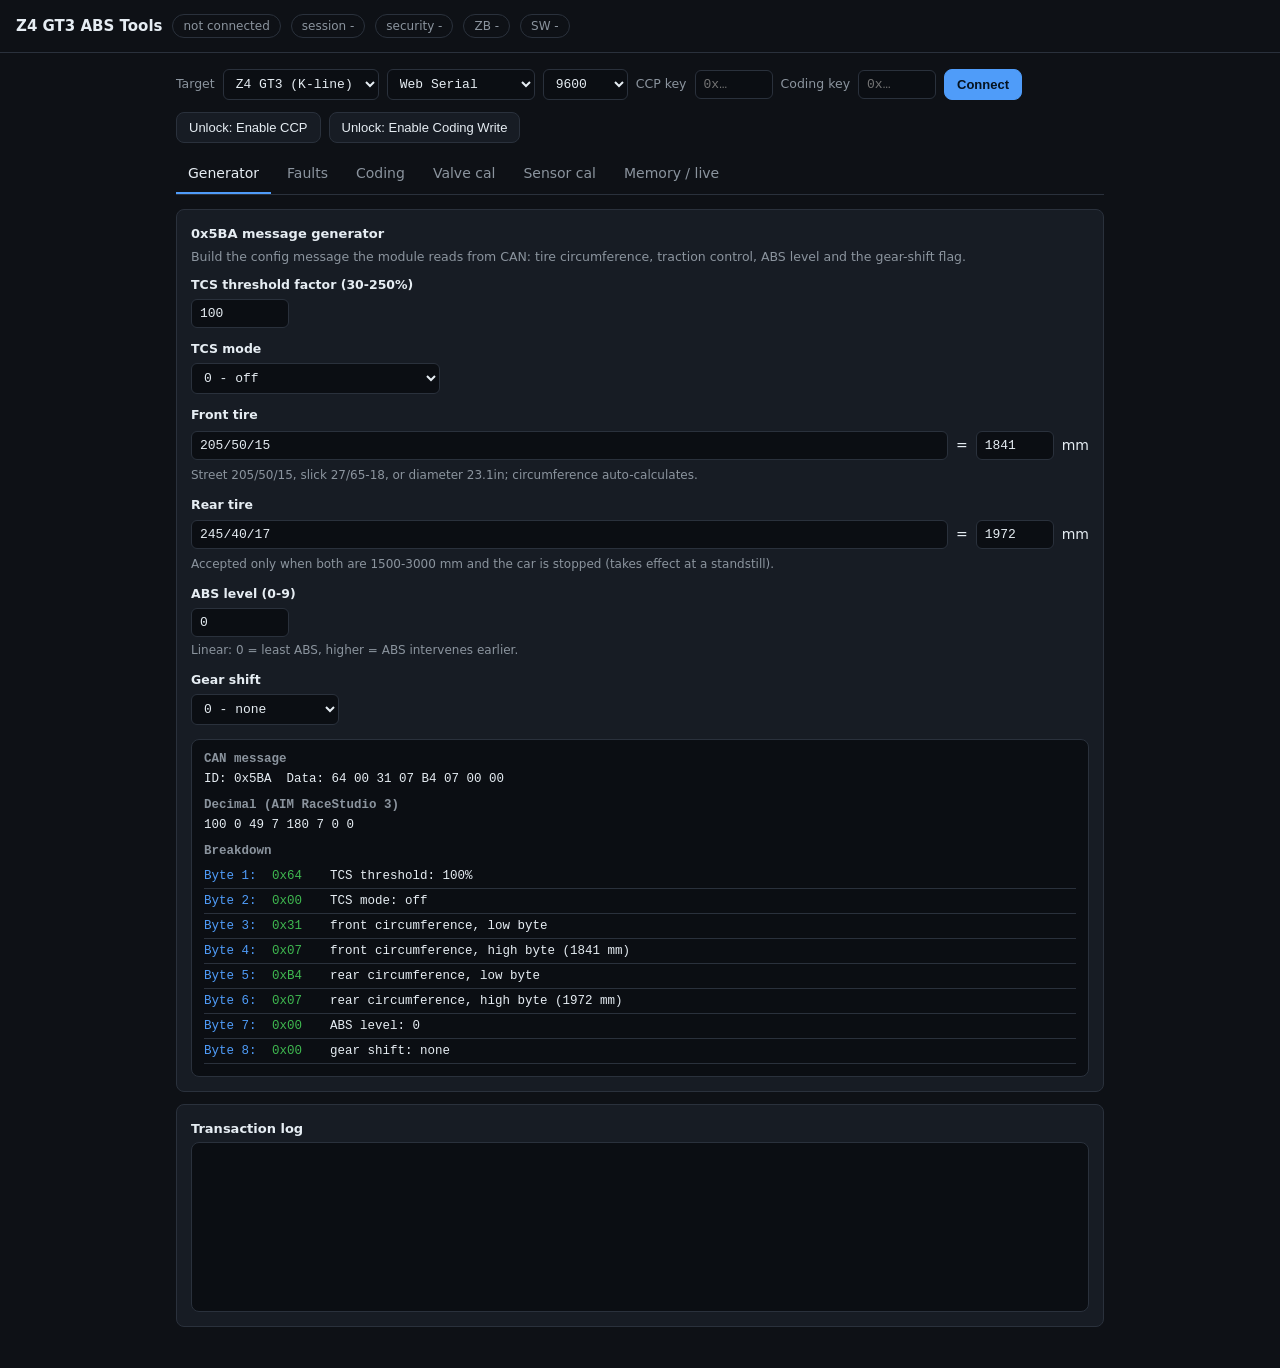
<file: index.html>
<!doctype html>
<html lang="en">
<head>
<meta charset="utf-8">
<meta name="viewport" content="width=device-width, initial-scale=1">
<title>Z4 GT3 ABS Tools</title>
<link rel="stylesheet" href="assets/style.css">
</head>
<body>
<header>
  <h1>Z4 GT3 ABS Tools</h1>
  <span id="conn" class="pill">not connected</span>
  <span id="sess" class="pill">session -</span>
  <span id="sec" class="pill">security -</span>
  <span id="zb" class="pill" title="BMW part number ($1A 80)">ZB -</span>
  <span id="swid" class="pill" title="software identification ($1A 94)">SW -</span>
</header>
<main>
  <div class="bar">
    <label>Target</label>
    <select id="target"><option value="z4">Z4 GT3 (K-line)</option><option value="m3">M3 (CAN)</option></select>
    <select id="mode"><option value="serial">Web Serial</option><option value="pcan" disabled>PCAN-USB (CAN)</option><option value="mock">Mock</option></select>
    <select id="baud"><option>9600</option><option>10400</option><option>115200</option></select>
    <label>CCP key</label><input id="kccp" placeholder="0x…" title="level 0x7E key (CCP unlock) for your unit; auto-filled from $1A 94" style="width:6em">
    <label>Coding key</label><input id="kcoding" placeholder="0x…" title="level 0x7F key (coding-write unlock) for your unit; auto-filled from $1A 94" style="width:6em">
    <span class="m3only" style="display:none"><label>L5 key</label><input id="l5key" placeholder="M3 32 hex" title="M3 level-5 key (16 bytes); not stored in the repo" style="width:9em"></span>
    <span class="m3only" style="display:none"><label>UID</label><input id="uid" value="273c" title="level-5 user id (ASCII, or 0x-prefixed hex)" style="width:3.5em"></span>
    <span class="m3only" style="display:none"><label>W564</label><input id="w564" placeholder="auto" title="level-5 W564 (4 bytes hex); blank reads it from $1A 89" style="width:4.5em"></span>
    <button class="primary" onclick="connect()">Connect</button>
  </div>
  <div class="bar">
    <button onclick="enableCcp()" title="10 87, then $27 FB/FC with the CCP key (0x7E), then 31 31 01">Unlock: Enable CCP</button>
    <button onclick="enableCodingWrite()" title="10 87, then $27 FD/FE with the coding key (0x7F)">Unlock: Enable Coding Write</button>
  </div>
  <div id="unsupported"></div>

  <div class="tabs">
    <div class="tab active" data-t="generator">Generator</div>
    <div class="tab" data-t="faults">Faults</div>
    <div class="tab" data-t="coding">Coding</div>
    <div class="tab" data-t="valve">Valve cal</div>
    <div class="tab" data-t="sensor">Sensor cal</div>
    <div class="tab" data-t="mem">Memory / live</div>
  </div>

  <section id="generator" class="active">
    <div class="card">
      <h2>0x5BA message generator</h2>
      <p>Build the config message the module reads from CAN: tire circumference, traction control, ABS level and the gear-shift flag.</p>
      <div class="field">
        <label for="tcs_threshold">TCS threshold factor (30-250%)</label>
        <input type="number" id="tcs_threshold" min="30" max="250" value="100" oninput="generateMessage()">
      </div>
      <div class="field">
        <label for="tcs_modus">TCS mode</label>
        <select id="tcs_modus" onchange="generateMessage()">
          <option value="0">0 - off</option>
          <option value="1">1 - on, high base threshold</option>
          <option value="2">2 - on, low base threshold</option>
        </select>
      </div>
      <div class="field">
        <label>Front tire</label>
        <div class="row">
          <input type="text" id="tire_front" value="205/50/15" oninput="updateCircumference('front')" style="flex:1">
          <span>=</span>
          <input type="number" id="circ_front" placeholder="mm" readonly style="width:6em"><span>mm</span>
        </div>
        <div class="hint">Street 205/50/15, slick 27/65-18, or diameter 23.1in; circumference auto-calculates.</div>
      </div>
      <div class="field">
        <label>Rear tire</label>
        <div class="row">
          <input type="text" id="tire_rear" value="245/40/17" oninput="updateCircumference('rear')" style="flex:1">
          <span>=</span>
          <input type="number" id="circ_rear" placeholder="mm" readonly style="width:6em"><span>mm</span>
        </div>
        <div class="hint">Accepted only when both are 1500-3000 mm and the car is stopped (takes effect at a standstill).</div>
      </div>
      <div class="field">
        <label for="abs_mode">ABS level (0-9)</label>
        <input type="number" id="abs_mode" min="0" max="9" value="0" oninput="generateMessage()">
        <div class="hint">Linear: 0 = least ABS, higher = ABS intervenes earlier.</div>
      </div>
      <div class="field">
        <label for="gear_shift">Gear shift</label>
        <select id="gear_shift" onchange="generateMessage()">
          <option value="0">0 - none</option>
          <option value="1">1 - up shift</option>
          <option value="2">2 - down shift</option>
        </select>
      </div>
      <div class="output" id="output"><div class="mut">Enter valid tire sizes to generate the message</div></div>
    </div>
  </section>

  <section id="faults"><div class="card">
    <h2>Identification ($1A)</h2>
    <p>0x94 is a fixed software-identification string; 0x80 holds the BMW part number (ZB, packed BCD); 0x8F / 0x90 / 0x99 are the other EEPROM ident records. ZB and software ID are read on connect.</p>
    <div class="row"><button onclick="readIdent(0x94)">Software ID (1A 94)</button>
      <button onclick="readIdent(0x80)">0x80</button><button onclick="readIdent(0x8F)">0x8F</button>
      <button onclick="readIdent(0x90)">0x90</button><button onclick="readIdent(0x99)">0x99</button></div>
    <div id="ident-out"></div></div>
  <div class="card">
    <h2>Fault memory ($18 / $14)</h2>
    <p>Reads DTCs by status and decodes each to its internal fault code(s), what they mean, and whether the fault switches ABS off and lights the ABS warning lamp (pin 44). Faults that only disable brake TCS / ASR or mark the yaw/steering sensors untrusted do not light the ABS lamp.</p>
    <div class="row"><button onclick="readDtcs()">Read faults</button>
      <button class="danger" onclick="clearDtcs()">Clear faults</button></div>
    <div id="dtcs"></div></div></section>

  <section id="coding"><div class="card">
    <h2>Vehicle coding ($23 / $3D)</h2>
    <p>EEPROM 0x0FA–0x0FC. The adjustment session and the 0x7F unlock are done for you (coding key field); effective next power-on.</p>
    <div class="row"><button onclick="readCoding()">Read coding</button></div>
    <div id="coding-out"></div>
    <div class="row"><label>row</label><input id="row" value="0" style="width:4em">
      <label>field1</label><input id="field1" value="0" style="width:4em">
      <button class="danger" onclick="writeCoding()">Write coding</button></div>
    <div class="note">Checksum = (row XOR field1) + 1, computed for you.</div></div></section>

  <section id="valve"><div class="card">
    <h2>Valve calibration ($31 0x28/0x29, $33)</h2>
    <p class="warn">Actuates the valves and pump. Bench only.</p>
    <div class="row"><button onclick="routine(0x28,'inlet learn')">Inlet-valve learn (0x28)</button>
      <button onclick="routine(0x29,'USV learn')">USV learn (0x29)</button>
      <button onclick="rstatus(0x28)">Inlet status</button><button onclick="rstatus(0x29)">USV status</button></div>
    <div id="valve-out"></div></div></section>

  <section id="sensor"><div class="card">
    <h2>Sensor offset calibration ($31 0x20–0x24)</h2>
    <p>Stationary required (NRC 0x22 if not ready). On the Z4 GT3, steering zero (0x21) also needs the SZL and the CAN key handshake.</p>
    <div class="row"><button onclick="routine(0x20,'master press')">Master-pressure offset (0x20)</button>
      <button onclick="routine(0x21,'steering zero')">Steering zero (0x21)</button>
      <button onclick="routine(0x22,'lat accel')">Lateral-accel offset (0x22)</button>
      <button onclick="routine(0x24,'long accel')">Longitudinal-accel offset (0x24)</button></div>
    <div id="sensor-out"></div></div></section>

  <section id="mem">
    <div class="card"><h2>Live data ($21)</h2>
      <div class="row"><button onclick="live(0x02)">Conditioned sensors (0x02)</button><button onclick="live(0x05)">Switch status (0x05)</button>
        <button onclick="live(0x06)">Raw sensors (0x06)</button><button onclick="live(0x07)">Wheel speeds (0x07)</button></div>
      <div id="live-out"></div></div>
    <div class="card"><h2>Memory read ($23, type 3 = EEPROM)</h2>
      <div class="row"><label>addr</label><input id="maddr" value="0x0FA">
        <label>len</label><input id="mlen" value="3" style="width:4em">
        <label>type</label><input id="mtype" value="3" style="width:3.5em">
        <button onclick="readMem()">Read</button></div>
      <div id="mem-out"></div></div>
    <div class="card"><h2>CAN adapter test (PCAN-USB, WebUSB)</h2>
      <p>Opens a classic PEAK PCAN-USB directly from Chrome or Edge and lists the traffic on PT-CAN. Nothing is transmitted. Close PCAN-View and any Python tool using the adapter first.</p>
      <div class="row"><label>bitrate</label><select id="pcan-rate"><option value="500000">500 kbit/s</option><option value="250000">250 kbit/s</option><option value="125000">125 kbit/s</option></select>
        <label><input id="pcan-silent" type="checkbox" checked style="width:auto"> listen-only</label>
        <button id="pcan-go" onclick="pcanStart()">Open adapter</button>
        <button id="pcan-stop" onclick="pcanStop()" disabled>Close</button></div>
      <div class="note" style="color:var(--mut)">Listen-only doesn't even ACK, so if the module is the only other node on the bus it repeats its first frames and may report errors. Untick it to ACK; frames are still never sent.</div>
      <div id="pcan-out"></div></div></section>

  <div class="card"><h2>Transaction log</h2><div id="log"></div></div>
</main>

<script src="assets/kwp.js"></script>
<script src="assets/pcan_usb.js"></script>
<script src="assets/generator.js"></script>
<script src="assets/app.js"></script>
</body>
</html>
</file>
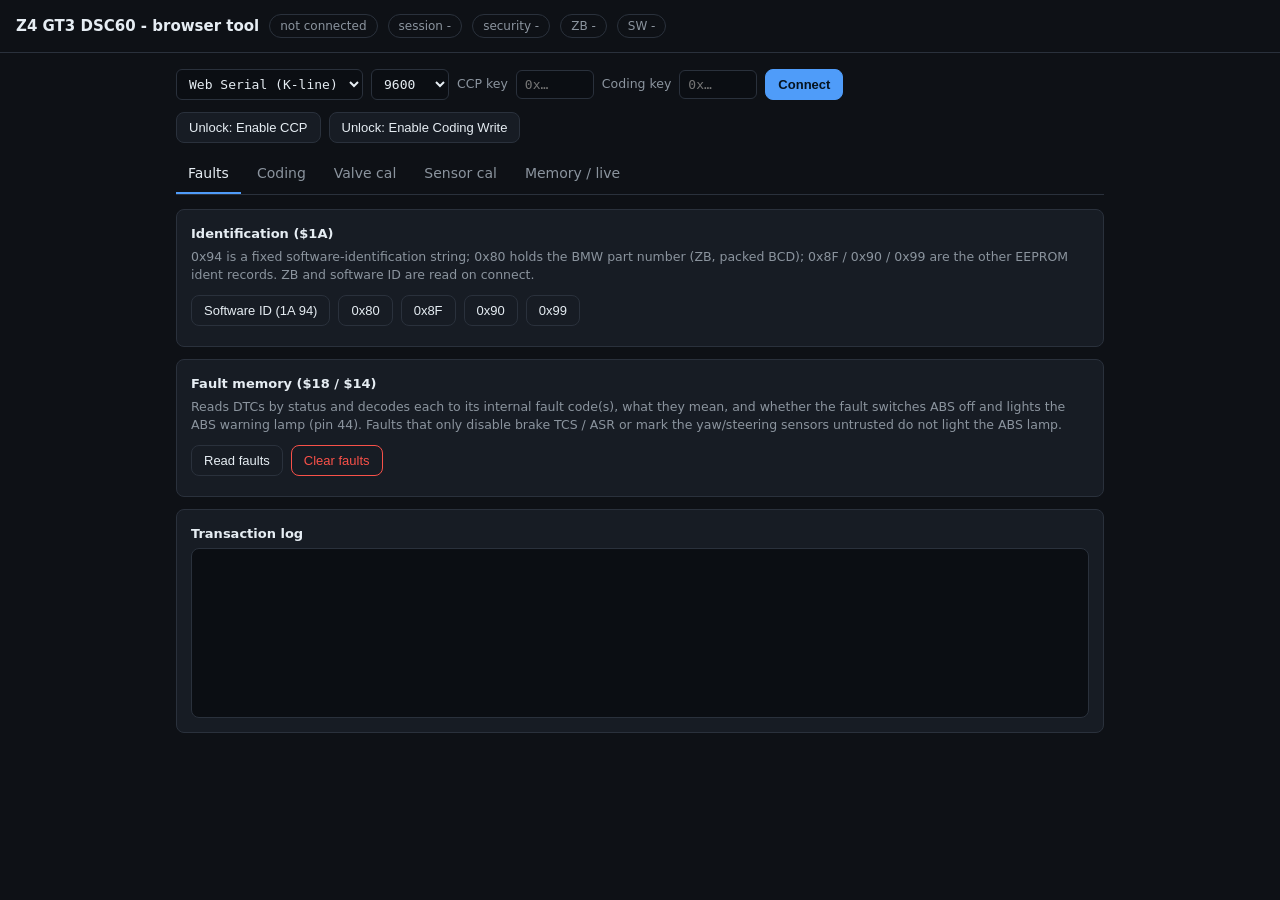
<file: service-tool/standalone.html>
<!doctype html>
<html lang="en">
<head>
<meta charset="utf-8">
<meta name="viewport" content="width=device-width, initial-scale=1">
<title>Z4 GT3 DSC tool (browser)</title>
<style>
  :root{--bg:#0e1116;--panel:#171c24;--line:#2a313c;--fg:#e6edf3;--mut:#8b949e;
        --accent:#4f9cf9;--ok:#3fb950;--warn:#d29922;--bad:#f85149;--radius:8px}
  *{box-sizing:border-box}
  body{margin:0;background:var(--bg);color:var(--fg);font:14px/1.5 ui-sans-serif,system-ui,-apple-system,Segoe UI,Roboto,sans-serif}
  header{padding:14px 16px;border-bottom:1px solid var(--line);display:flex;gap:10px;align-items:center;flex-wrap:wrap}
  h1{font-size:15px;margin:0;font-weight:650}
  .pill{font-size:12px;color:var(--mut);border:1px solid var(--line);border-radius:999px;padding:2px 10px}
  .pill.on{color:var(--ok);border-color:var(--ok)}
  main{max-width:960px;margin:0 auto;padding:16px}
  .bar{display:flex;gap:8px;flex-wrap:wrap;align-items:center;margin-bottom:12px}
  button{background:var(--panel);color:var(--fg);border:1px solid var(--line);border-radius:var(--radius);padding:7px 12px;font-size:13px;cursor:pointer}
  button:hover{border-color:var(--accent)}
  button.primary{background:var(--accent);border-color:var(--accent);color:#06131f;font-weight:600}
  button.danger{border-color:var(--bad);color:var(--bad)}
  button.danger:hover{background:var(--bad);color:#140606}
  input,select{background:#0b0e13;color:var(--fg);border:1px solid var(--line);border-radius:6px;padding:6px 8px;font:13px ui-monospace,monospace}
  input{width:7.5em}
  .tabs{display:flex;gap:4px;border-bottom:1px solid var(--line);margin-bottom:14px;flex-wrap:wrap}
  .tab{padding:8px 12px;cursor:pointer;color:var(--mut);border-bottom:2px solid transparent}
  .tab.active{color:var(--fg);border-bottom-color:var(--accent)}
  section{display:none}.section.active,section.active{display:block}
  .card{background:var(--panel);border:1px solid var(--line);border-radius:var(--radius);padding:14px;margin-bottom:12px}
  .card h2{font-size:13px;margin:0 0 4px;font-weight:600}
  .card p{margin:0 0 10px;color:var(--mut);font-size:12.5px}
  table{width:100%;border-collapse:collapse;font:12.5px ui-monospace,monospace}
  th,td{text-align:left;padding:6px 8px;border-bottom:1px solid var(--line)}
  th{color:var(--mut);font-weight:500}
  .warn{color:var(--warn)}.bad{color:var(--bad)}.ok{color:var(--ok)}
  .mut{color:var(--mut)}
  #log{background:#0b0e13;border:1px solid var(--line);border-radius:var(--radius);padding:10px;height:170px;overflow:auto;font:12px ui-monospace,monospace;white-space:pre-wrap;color:var(--mut)}
  .row{display:flex;gap:8px;align-items:center;flex-wrap:wrap;margin:6px 0}
  label{color:var(--mut);font-size:12.5px}
  .note{font-size:12px;color:var(--warn);margin-top:6px}
  #unsupported{color:var(--warn);font-size:12.5px}
</style>
</head>
<body>
<header>
  <h1>Z4 GT3 DSC60 - browser tool</h1>
  <span id="conn" class="pill">not connected</span>
  <span id="sess" class="pill">session -</span>
  <span id="sec" class="pill">security -</span>
  <span id="zb" class="pill" title="BMW part number ($1A 80)">ZB -</span>
  <span id="swid" class="pill" title="software identification ($1A 94)">SW -</span>
</header>
<main>
  <div class="bar">
    <select id="mode"><option value="serial">Web Serial (K-line)</option><option value="mock">Mock</option></select>
    <select id="baud"><option>9600</option><option>10400</option></select>
    <label>CCP key</label><input id="kccp" placeholder="0x…" title="level 0x7E key (CCP unlock) for your unit; auto-filled from $1A 94" style="width:6em">
    <label>Coding key</label><input id="kcoding" placeholder="0x…" title="level 0x7F key (coding-write unlock) for your unit; auto-filled from $1A 94" style="width:6em">
    <button class="primary" onclick="connect()">Connect</button>
  </div>
  <div class="bar">
    <button onclick="enableCcp()" title="10 87, then $27 FB/FC with the CCP key (0x7E), then 31 31 01">Unlock: Enable CCP</button>
    <button onclick="enableCodingWrite()" title="10 87, then $27 FD/FE with the coding key (0x7F)">Unlock: Enable Coding Write</button>
  </div>
  <div id="unsupported"></div>

  <div class="tabs">
    <div class="tab active" data-t="faults">Faults</div>
    <div class="tab" data-t="coding">Coding</div>
    <div class="tab" data-t="valve">Valve cal</div>
    <div class="tab" data-t="sensor">Sensor cal</div>
    <div class="tab" data-t="mem">Memory / live</div>
  </div>

  <section id="faults" class="active"><div class="card">
    <h2>Identification ($1A)</h2>
    <p>0x94 is a fixed software-identification string; 0x80 holds the BMW part number (ZB, packed BCD); 0x8F / 0x90 / 0x99 are the other EEPROM ident records. ZB and software ID are read on connect.</p>
    <div class="row"><button onclick="readIdent(0x94)">Software ID (1A 94)</button>
      <button onclick="readIdent(0x80)">0x80</button><button onclick="readIdent(0x8F)">0x8F</button>
      <button onclick="readIdent(0x90)">0x90</button><button onclick="readIdent(0x99)">0x99</button></div>
    <div id="ident-out"></div></div>
  <div class="card">
    <h2>Fault memory ($18 / $14)</h2>
    <p>Reads DTCs by status and decodes each to its internal fault code(s), what they mean, and whether the fault switches ABS off and lights the ABS warning lamp (pin 44). Faults that only disable brake TCS / ASR or mark the yaw/steering sensors untrusted do not light the ABS lamp.</p>
    <div class="row"><button onclick="readDtcs()">Read faults</button>
      <button class="danger" onclick="clearDtcs()">Clear faults</button></div>
    <div id="dtcs"></div></div></section>

  <section id="coding"><div class="card">
    <h2>Vehicle coding ($23 / $3D)</h2>
    <p>EEPROM 0x0FA–0x0FC. The adjustment session and the 0x7F unlock are done for you (coding key field); effective next power-on.</p>
    <div class="row"><button onclick="readCoding()">Read coding</button></div>
    <div id="coding-out"></div>
    <div class="row"><label>row</label><input id="row" value="0" style="width:4em">
      <label>field1</label><input id="field1" value="0" style="width:4em">
      <button class="danger" onclick="writeCoding()">Write coding</button></div>
    <div class="note">Checksum = (row XOR field1) + 1, computed for you.</div></div></section>

  <section id="valve"><div class="card">
    <h2>Valve calibration ($31 0x28/0x29, $33)</h2>
    <p class="warn">Actuates the valves and pump. Bench only.</p>
    <div class="row"><button onclick="routine(0x28,'inlet learn')">Inlet-valve learn (0x28)</button>
      <button onclick="routine(0x29,'USV learn')">USV learn (0x29)</button>
      <button onclick="rstatus(0x28)">Inlet status</button><button onclick="rstatus(0x29)">USV status</button></div>
    <div id="valve-out"></div></div></section>

  <section id="sensor"><div class="card">
    <h2>Sensor offset calibration ($31 0x20–0x24)</h2>
    <p>Stationary required (NRC 0x22 if not ready). Steering zero (0x21) also needs the SZL + CAN key handshake.</p>
    <div class="row"><button onclick="routine(0x20,'master press')">Master-pressure offset (0x20)</button>
      <button onclick="routine(0x21,'steering zero')">Steering zero (0x21)</button>
      <button onclick="routine(0x22,'lat accel')">Lateral-accel offset (0x22)</button>
      <button onclick="routine(0x24,'long accel')">Longitudinal-accel offset (0x24)</button></div>
    <div id="sensor-out"></div></div></section>

  <section id="mem">
    <div class="card"><h2>Live data ($21)</h2>
      <div class="row"><button onclick="live(0x02)">Conditioned sensors (0x02)</button><button onclick="live(0x05)">Switch status (0x05)</button>
        <button onclick="live(0x06)">Raw sensors (0x06)</button><button onclick="live(0x07)">Wheel speeds (0x07)</button></div>
      <div id="live-out"></div></div>
    <div class="card"><h2>Memory read ($23, type 3 = EEPROM)</h2>
      <div class="row"><label>addr</label><input id="maddr" value="0x0FA">
        <label>len</label><input id="mlen" value="3" style="width:4em">
        <label>type</label><input id="mtype" value="3" style="width:3.5em">
        <button onclick="readMem()">Read</button></div>
      <div id="mem-out"></div></div></section>

  <div class="card"><h2>Transaction log</h2><div id="log"></div></div>
</main>

<script>
const DTCMAP = {
  "5D8C": ["A1000"],
  "5D8E": ["A4000"],
  "5D8F": ["A8000", "F0001", "F0002", "F0004", "F0008", "F0010", "F0020", "F0040", "F0080", "F0100", "F0200", "F0400", "F0800", "F1000", "F2000"],
  "5D90": ["20001"],
  "5D91": ["20002"],
  "5D92": ["20020"],
  "5D93": ["20008"],
  "5D94": ["20010"],
  "5D95": ["20004"],
  "5D96": ["20040"],
  "5D97": ["80020", "80040", "90400", "90800", "F4000", "F8000"],
  "5D99": ["A0200", "A0400"],
  "5D9A": ["1C0001", "1C0002", "1C0004", "1C0100", "1C0200", "1C0400"],
  "5D9B": ["1C0040", "1C0800", "1C1000"],
  "5D9C": ["1C0020"],
  "5D9D": ["1C0080"],
  "5D9E": ["1C0008"],
  "5D9F": ["1C4000"],
  "5DA0": ["30001"],
  "5DA1": ["30002"],
  "5DA2": ["30020"],
  "5DA3": ["30008"],
  "5DA4": ["30010"],
  "5DA5": ["30004"],
  "5DA6": ["30040"],
  "5DAA": ["1D0001", "1D0002", "1D0004", "1D0100", "1D0200", "1D0400"],
  "5DAB": ["1D0040", "1D0800", "1D1000"],
  "5DAC": ["1D0020"],
  "5DAD": ["1D0080"],
  "5DAE": ["1D0008"],
  "5DAF": ["1D4000"],
  "5DB0": ["40001"],
  "5DB1": ["40002"],
  "5DB2": ["40020"],
  "5DB3": ["40008"],
  "5DB4": ["40010"],
  "5DB5": ["40004"],
  "5DB6": ["40040"],
  "5DBA": ["1E0001", "1E0002", "1E0004", "1E0100", "1E0200", "1E0400"],
  "5DBB": ["1E0040", "1E0800", "1E1000"],
  "5DBC": ["1E0020"],
  "5DBD": ["1E0080"],
  "5DBE": ["1E0008"],
  "5DBF": ["1E4000"],
  "5DC0": ["50001"],
  "5DC1": ["50002"],
  "5DC2": ["50020"],
  "5DC3": ["50008"],
  "5DC4": ["50010"],
  "5DC5": ["50004"],
  "5DC6": ["50040"],
  "5DCA": ["1F0001", "1F0002", "1F0004", "1F0100", "1F0200", "1F0400"],
  "5DCB": ["1F0040", "1F0800", "1F1000"],
  "5DCC": ["1F0020"],
  "5DCD": ["1F0080"],
  "5DCE": ["1F0008"],
  "5DCF": ["1F4000"],
  "5DD0": ["88000"],
  "5DD1": ["84000"],
  "5DD2": ["150004"],
  "5DD3": ["150100", "150200", "150400", "150800", "151000", "152000", "154000"],
  "5DF0": ["60100", "60200", "60400"],
  "5DF1": ["60800"],
  "5DF2": ["10002", "10004", "10008", "10010", "10020", "10100", "A0001", "A0100"],
  "5DF4": ["80001", "A0080"],
  "5DF5": ["10001", "10080", "10200", "10400", "10800", "11000", "14000", "60001", "60002", "60004", "60008", "60010", "60020", "70001", "70002", "70004", "70008", "70010", "70020", "70040", "70080", "70100", "70200", "70400", "70800", "71000", "72000", "74000", "78000", "80004", "150080"],
  "5DF7": ["80002"],
  "5DFF": ["94000"],
  "5E00": ["140001"],
  "5E01": ["140002"],
  "5E02": ["140008"],
  "5E03": ["140010"],
  "5E04": ["140020"],
  "5E05": ["140040"],
  "5E06": ["140080"],
  "5E07": ["140100"],
  "5E08": ["140200"],
  "5E11": ["A0002", "A0004"],
  "5E14": ["A0008"],
  "5E15": ["A0010"],
  "5E16": ["B0004"],
  "5E18": ["B0010"],
  "5E19": ["B0040"],
  "5E1A": ["A0020"],
  "5E1E": ["A0040"],
  "5E1F": ["B0002", "120008", "120080"],
  "5E20": ["110001", "110002", "110004", "110100", "110200", "110400"],
  "5E24": ["110040", "110800", "111000"],
  "5E25": ["114000"],
  "5E26": ["80008", "80010"],
  "5E28": ["130400"],
  "5E29": ["131000"],
  "5E2D": ["B2000"],
  "5E2E": ["B4000"],
  "5E2F": ["90001", "90002"],
  "5E30": ["100100", "100200", "100400", "100800"],
  "5E32": ["101000", "102000"],
  "5E34": ["D0001", "D0002", "D0008"],
  "5E35": ["D0004"],
  "5E38": ["100001", "100002", "100004", "100008"],
  "5E3C": ["100010", "100020", "100040"],
  "5E40": ["120001", "120002", "120004", "120020", "120040"],
  "5E43": ["120010"],
  "5E4E": ["81000"],
  "5E4F": ["80800"],
  "5E52": ["B0800"],
  "5E53": ["B1000"],
  "5E54": ["C8000"],
  "5E58": ["C1000"],
  "5E59": ["C0001", "C0002", "C0004", "C0008", "C0010", "C0020", "C0040", "C0080"],
  "5E5B": ["91000"],
  "5E5C": ["92000"],
  "5E5D": ["90100", "90200"],
  "5E5E": ["90010", "90020"],
  "5E5F": ["C2000"]
};
// Fault code -> [meaning, ABS-lamp verdict (yes/no/?), effect]. See README "Faults and the ABS lamp".
const FAULTINFO = {
  "10001": ["ECU internal / hardware (bit 0)", "yes", "ABS off, ABS lamp"],
  "10002": ["ECU internal / hardware (bit 1)", "yes", "ABS off, ABS lamp"],
  "10004": ["valve-driver chip start-up failure, all valves off", "yes", "ABS off, ABS lamp"],
  "10008": ["ECU internal / hardware (bit 3)", "yes", "ABS off, ABS lamp"],
  "10010": ["ECU internal / hardware (bit 4)", "yes", "ABS off, ABS lamp"],
  "10020": ["ECU internal / hardware (bit 5)", "yes", "ABS off, ABS lamp"],
  "10080": ["ECU internal fault (direct lamp request, blink code)", "yes", "ABS lamp (direct request)"],
  "10100": ["ECU internal / hardware (bit 8)", "yes", "ABS off, ABS lamp"],
  "10200": ["ECU internal / hardware (bit 9)", "yes", "ABS off, ABS lamp"],
  "10400": ["ECU internal / hardware (bit 10)", "yes", "ABS off, ABS lamp"],
  "10800": ["ECU internal / hardware (bit 11)", "yes", "ABS off, ABS lamp"],
  "11000": ["ECU internal / hardware (bit 12)", "yes", "ABS off, ABS lamp"],
  "14000": ["NVM / EEPROM access failure", "?", "not traced"],
  "20001": ["wheel-speed sensor FL: sensor status report from the wheel-sensor ASIC (open / short / supply)", "yes", "ABS off, ABS lamp"],
  "20002": ["wheel-speed sensor FL: glitch recovery lasting too long above 20 km/h", "yes", "ABS off, ABS lamp"],
  "20004": ["wheel-speed sensor FL: sensor status report from the wheel-sensor ASIC", "yes", "ABS off, ABS lamp"],
  "20008": ["wheel-speed sensor FL: wheel below the slow-wheel / standstill limit (wheel stuck or sensor dead)", "yes", "ABS off, ABS lamp"],
  "20010": ["wheel-speed sensor FL: ABS phase on this wheel for more than 2800 frames (28 s)", "yes", "ABS off, ABS lamp"],
  "20020": ["wheel-speed sensor FL: missing tooth / irregular tooth period", "yes", "ABS off, ABS lamp"],
  "20040": ["wheel-speed sensor FL: sensor status report from the wheel-sensor ASIC", "yes", "ABS off, ABS lamp"],
  "30001": ["wheel-speed sensor FR: sensor status report from the wheel-sensor ASIC (open / short / supply)", "yes", "ABS off, ABS lamp"],
  "30002": ["wheel-speed sensor FR: glitch recovery lasting too long above 20 km/h", "yes", "ABS off, ABS lamp"],
  "30004": ["wheel-speed sensor FR: sensor status report from the wheel-sensor ASIC", "yes", "ABS off, ABS lamp"],
  "30008": ["wheel-speed sensor FR: wheel below the slow-wheel / standstill limit (wheel stuck or sensor dead)", "yes", "ABS off, ABS lamp"],
  "30010": ["wheel-speed sensor FR: ABS phase on this wheel for more than 2800 frames (28 s)", "yes", "ABS off, ABS lamp"],
  "30020": ["wheel-speed sensor FR: missing tooth / irregular tooth period", "yes", "ABS off, ABS lamp"],
  "30040": ["wheel-speed sensor FR: sensor status report from the wheel-sensor ASIC", "yes", "ABS off, ABS lamp"],
  "40001": ["wheel-speed sensor RL: sensor status report from the wheel-sensor ASIC (open / short / supply)", "yes", "ABS off, ABS lamp"],
  "40002": ["wheel-speed sensor RL: glitch recovery lasting too long above 20 km/h", "yes", "ABS off, ABS lamp"],
  "40004": ["wheel-speed sensor RL: sensor status report from the wheel-sensor ASIC", "yes", "ABS off, ABS lamp"],
  "40008": ["wheel-speed sensor RL: wheel below the slow-wheel / standstill limit (wheel stuck or sensor dead)", "yes", "ABS off, ABS lamp"],
  "40010": ["wheel-speed sensor RL: ABS phase on this wheel for more than 2800 frames (28 s)", "yes", "ABS off, ABS lamp"],
  "40020": ["wheel-speed sensor RL: missing tooth / irregular tooth period", "yes", "ABS off, ABS lamp"],
  "40040": ["wheel-speed sensor RL: sensor status report from the wheel-sensor ASIC", "yes", "ABS off, ABS lamp"],
  "50001": ["wheel-speed sensor RR: sensor status report from the wheel-sensor ASIC (open / short / supply)", "yes", "ABS off, ABS lamp"],
  "50002": ["wheel-speed sensor RR: glitch recovery lasting too long above 20 km/h", "yes", "ABS off, ABS lamp"],
  "50004": ["wheel-speed sensor RR: sensor status report from the wheel-sensor ASIC", "yes", "ABS off, ABS lamp"],
  "50008": ["wheel-speed sensor RR: wheel below the slow-wheel / standstill limit (wheel stuck or sensor dead)", "yes", "ABS off, ABS lamp"],
  "50010": ["wheel-speed sensor RR: ABS phase on this wheel for more than 2800 frames (28 s)", "yes", "ABS off, ABS lamp"],
  "50020": ["wheel-speed sensor RR: missing tooth / irregular tooth period", "yes", "ABS off, ABS lamp"],
  "50040": ["wheel-speed sensor RR: sensor status report from the wheel-sensor ASIC", "yes", "ABS off, ABS lamp"],
  "60001": ["valve relay / pump (bit 0)", "yes", "ABS off, ABS lamp"],
  "60002": ["valve relay / pump (bit 1)", "yes", "ABS off, ABS lamp"],
  "60004": ["valve relay / pump (bit 2)", "yes", "ABS off, ABS lamp"],
  "60008": ["valve relay / pump (bit 3)", "yes", "ABS off, ABS lamp"],
  "60010": ["valve relay / pump (bit 4)", "yes", "ABS off, ABS lamp"],
  "60020": ["valve relay / pump (bit 5)", "yes", "ABS off, ABS lamp"],
  "60100": ["pump motor fault (pump_fault_report)", "yes", "ABS off, ABS lamp"],
  "60200": ["pump motor fault (pump_fault_report)", "yes", "ABS off, ABS lamp"],
  "60400": ["pump motor fault (pump_fault_report)", "yes", "ABS off, ABS lamp"],
  "60800": ["valve relay / pump fault", "yes", "ABS off, ABS lamp"],
  "70001": ["valve-driver fault bit 0", "?", "not traced"],
  "70002": ["valve-driver fault bit 1", "?", "not traced"],
  "70004": ["valve-driver fault bit 2", "?", "not traced"],
  "70008": ["valve-driver fault bit 3", "?", "not traced"],
  "70010": ["valve-driver fault bit 4", "?", "not traced"],
  "70020": ["valve-driver fault bit 5", "?", "not traced"],
  "70040": ["valve-driver fault bit 6", "?", "not traced"],
  "70080": ["valve-driver fault bit 7", "?", "not traced"],
  "70100": ["valve-driver fault bit 8", "?", "not traced"],
  "70200": ["valve-driver fault bit 9", "?", "not traced"],
  "70400": ["valve-driver fault bit 10", "?", "not traced"],
  "70800": ["valve-driver fault bit 11", "?", "not traced"],
  "71000": ["valve-driver fault bit 12", "yes", "ABS off, ABS lamp"],
  "72000": ["valve-driver fault bit 13", "yes", "ABS off, ABS lamp"],
  "74000": ["valve-driver fault bit 14", "yes", "ABS off, ABS lamp"],
  "78000": ["valve-driver fault bit 15", "yes", "ABS off, ABS lamp"],
  "80001": ["hydraulic / USV (bit 0)", "?", "not traced"],
  "80002": ["hydraulic / USV (bit 1)", "?", "not traced"],
  "80004": ["hydraulic / USV (bit 2)", "?", "not traced"],
  "80008": ["hydraulic / USV (bit 3)", "?", "not traced"],
  "80010": ["hydraulic / USV (bit 4)", "?", "not traced"],
  "80020": ["hydraulic / USV (bit 5)", "?", "not traced"],
  "80040": ["hydraulic / USV (bit 6)", "?", "not traced"],
  "80800": ["hydraulic / USV (bit 11)", "?", "not traced"],
  "81000": ["hydraulic / USV (bit 12)", "?", "not traced"],
  "84000": ["hydraulic / USV (bit 14)", "?", "not traced"],
  "88000": ["USV disabled / USV learn aborted", "no", "brake TCS + ASR off (no ABS lamp)"],
  "90001": ["brake switch / fluid (bit 0)", "?", "not traced"],
  "90002": ["brake switch / fluid (bit 1)", "?", "not traced"],
  "90010": ["brake-light switch fault", "no", "pedal switch ignored by brake-TCS inhibit"],
  "90020": ["brake-light switch fault", "no", "pedal switch ignored by brake-TCS inhibit"],
  "90100": ["brake switch / fluid (bit 8)", "?", "not traced"],
  "90200": ["brake fluid level (no raiser in this firmware)", "no", "brake TCS + ASR off (no ABS lamp)"],
  "90400": ["brake switch / fluid (bit 10)", "?", "not traced"],
  "90800": ["brake switch / fluid (bit 11)", "?", "not traced"],
  "91000": ["brake switch / fluid (bit 12)", "?", "not traced"],
  "92000": ["brake switch / fluid (bit 13)", "?", "not traced"],
  "94000": ["brake switch / fluid (bit 14)", "?", "not traced"],
  "A0001": ["CAN controller / bus fault", "no", "brake TCS + ASR off (no ABS lamp)"],
  "A0002": ["CAN bus fault (suppresses the other CAN faults while set)", "no", "brake TCS + ASR off (no ABS lamp)"],
  "A0004": ["CAN controller / bus fault", "no", "brake TCS + ASR off (no ABS lamp)"],
  "A0008": ["engine CAN signals timed out (no DME on the bus)", "no", "brake TCS + ASR off (no ABS lamp)"],
  "A0010": ["CAN receive timeout (message watchdog 0x1242c)", "no", "logged (CAN)"],
  "A0020": ["engine data implausible: rpm invalid, torque 0xFF or engine-status bit set", "no", "brake TCS + ASR off (no ABS lamp)"],
  "A0040": ["steering frame 0x0C2 alive counter frozen, or sensor-cluster communication fault", "no", "yaw/ay/steering untrusted, DSC off (no ABS lamp)"],
  "A0080": ["CAN (bit 7)", "no", "logged (CAN)"],
  "A0100": ["CAN (bit 8)", "no", "logged (CAN)"],
  "A0200": ["CAN (bit 9)", "no", "logged (CAN)"],
  "A0400": ["CAN (bit 10)", "no", "logged (CAN)"],
  "A1000": ["CAN (bit 12)", "no", "logged (CAN)"],
  "A4000": ["CAN (bit 14)", "no", "logged (CAN)"],
  "A8000": ["CAN (bit 15)", "no", "logged (CAN)"],
  "B0002": ["CAN signal fault (no direct raiser found in the code)", "yes", "ABS off, ABS lamp"],
  "B0004": ["0x520 mode field = 3 without mode 2 seen (transmission message)", "yes", "ABS off, ABS lamp"],
  "B0010": ["engine message 0x280 error bit (byte 0 bit 7) set", "no", "brake TCS + ASR off (no ABS lamp)"],
  "B0040": ["gear-signal source bit on 0x440", "no", "brake TCS + ASR off (no ABS lamp)"],
  "B0800": ["CAN signal (bit 11)", "?", "not traced"],
  "B1000": ["CAN signal (bit 12)", "?", "not traced"],
  "B2000": ["CAN signal (bit 13)", "?", "not traced"],
  "B4000": ["CAN signal (bit 14)", "?", "not traced"],
  "C0001": ["coding / variant (bit 0)", "no", "brake TCS + ASR off (no ABS lamp)"],
  "C0002": ["vehicle coding out of range (row > 48 or field1 > 1); coding reset to row 0", "no", "brake TCS + ASR off (no ABS lamp)"],
  "C0004": ["coding / variant (bit 2)", "no", "brake TCS + ASR off (no ABS lamp)"],
  "C0008": ["coding / variant (bit 3)", "no", "brake TCS + ASR off (no ABS lamp)"],
  "C0010": ["coding / variant (bit 4)", "no", "brake TCS + ASR off (no ABS lamp)"],
  "C0020": ["coding / variant (bit 5)", "no", "brake TCS + ASR off (no ABS lamp)"],
  "C0040": ["vehicle coding mirror checksum wrong (EEPROM 0x0FA); coding reset to row 0", "no", "brake TCS + ASR off (no ABS lamp)"],
  "C0080": ["coding / variant (bit 7)", "no", "brake TCS + ASR off (no ABS lamp)"],
  "C1000": ["CAN scan / tester fault: any frame on 0x2C0, or 0x5DC with the flag bit set", "yes", "ABS off, ABS lamp"],
  "C2000": ["coding / variant fault", "?", "not traced"],
  "C8000": ["coding / variant (bit 15)", "no", "brake TCS + ASR off (no ABS lamp)"],
  "D0001": ["group 0xD (bit 0)", "?", "not traced"],
  "D0002": ["group 0xD (bit 1)", "?", "not traced"],
  "D0004": ["group 0xD (bit 2)", "?", "not traced"],
  "D0008": ["group 0xD (bit 3)", "?", "not traced"],
  "F0001": ["unused bit (bit 0)", "?", "not traced"],
  "F0002": ["unused bit (bit 1)", "?", "not traced"],
  "F0004": ["unused bit (bit 2)", "?", "not traced"],
  "F0008": ["unused bit (bit 3)", "?", "not traced"],
  "F0010": ["unused bit (bit 4)", "?", "not traced"],
  "F0020": ["unused bit (bit 5)", "?", "not traced"],
  "F0040": ["unused bit (bit 6)", "?", "not traced"],
  "F0080": ["unused bit (bit 7)", "?", "not traced"],
  "F0100": ["unused bit (bit 8)", "?", "not traced"],
  "F0200": ["unused bit (bit 9)", "?", "not traced"],
  "F0400": ["unused bit (bit 10)", "?", "not traced"],
  "F0800": ["unused bit (bit 11)", "?", "not traced"],
  "F1000": ["unused bit (bit 12)", "?", "not traced"],
  "F2000": ["unused bit (bit 13)", "?", "not traced"],
  "F4000": ["unused bit (bit 14)", "?", "not traced"],
  "F8000": ["unused bit (bit 15)", "?", "not traced"],
  "100001": ["group 0x10 (bit 0)", "?", "not traced"],
  "100002": ["group 0x10 (bit 1)", "?", "not traced"],
  "100004": ["group 0x10 (bit 2)", "?", "not traced"],
  "100008": ["group 0x10 (bit 3)", "?", "not traced"],
  "100010": ["group 0x10 (bit 4)", "?", "not traced"],
  "100020": ["group 0x10 (bit 5)", "?", "not traced"],
  "100040": ["group 0x10 (bit 6)", "?", "not traced"],
  "100100": ["group 0x10 (bit 8)", "?", "not traced"],
  "100200": ["group 0x10 (bit 9)", "?", "not traced"],
  "100400": ["group 0x10 (bit 10)", "?", "not traced"],
  "100800": ["group 0x10 (bit 11)", "?", "not traced"],
  "101000": ["group 0x10 (bit 12)", "?", "not traced"],
  "102000": ["group 0x10 (bit 13)", "?", "not traced"],
  "110001": ["pressure sensing / brake assist (bit 0)", "?", "not traced"],
  "110002": ["pressure sensing / brake assist (bit 1)", "?", "not traced"],
  "110004": ["brake-assist (HBA) fault", "no", "brake TCS off (no ABS lamp)"],
  "110040": ["pressure sensing / brake assist (bit 6)", "?", "not traced"],
  "110100": ["pressure sensing / brake assist (bit 8)", "?", "not traced"],
  "110200": ["pressure sensing / brake assist (bit 9)", "?", "not traced"],
  "110400": ["brake-assist (HBA) fault", "no", "brake TCS off (no ABS lamp)"],
  "110800": ["pressure sensing / brake assist (bit 11)", "?", "not traced"],
  "111000": ["pressure sensing / brake assist (bit 12)", "?", "not traced"],
  "114000": ["pressure sensing / brake assist (bit 14)", "?", "not traced"],
  "120001": ["steering offset out of range", "no", "yaw/ay/steering untrusted, DSC off (no ABS lamp)"],
  "120002": ["steering plausibility vs wheel speeds failed (verified state)", "no", "yaw/ay/steering untrusted, DSC off (no ABS lamp)"],
  "120004": ["steering plausibility vs yaw / lateral accel failed", "no", "yaw/ay/steering untrusted, DSC off (no ABS lamp)"],
  "120008": ["steering sensor never reported initialised (30 retries)", "no", "yaw/ay/steering untrusted, DSC off (no ABS lamp)"],
  "120010": ["0x0C2 checksum wrong, sensor state 3, or re-init timeout", "no", "yaw/ay/steering untrusted, DSC off (no ABS lamp)"],
  "120020": ["steering verification timeout (NVM latched, re-raised every start)", "no", "yaw/ay/steering untrusted, DSC off (no ABS lamp)"],
  "120040": ["steering verification timeout (NVM latched, re-raised every start)", "no", "yaw/ay/steering untrusted, DSC off (no ABS lamp)"],
  "120080": ["steering offset never calibrated (raised every cycle until a steering zero cal)", "no", "yaw/ay/steering untrusted, DSC off (no ABS lamp)"],
  "130400": ["group 0x13 (bit 10)", "?", "not traced"],
  "131000": ["group 0x13 (bit 12)", "?", "not traced"],
  "140001": ["group 0x14 (bit 0)", "?", "not traced"],
  "140002": ["group 0x14 (bit 1)", "?", "not traced"],
  "140008": ["group 0x14 (bit 3)", "?", "not traced"],
  "140010": ["group 0x14 (bit 4)", "?", "not traced"],
  "140020": ["group 0x14 (bit 5)", "?", "not traced"],
  "140040": ["group 0x14 (bit 6)", "?", "not traced"],
  "140080": ["group 0x14 (bit 7)", "?", "not traced"],
  "140100": ["group 0x14 (bit 8)", "?", "not traced"],
  "140200": ["group 0x14 (bit 9)", "?", "not traced"],
  "150004": ["master-pressure sensor invalid (also raised by a failed inlet-valve learn)", "yes", "ABS off, ABS lamp"],
  "150080": ["master-pressure sensor (bit 7)", "?", "not traced"],
  "150100": ["master-pressure sensor (bit 8)", "?", "not traced"],
  "150200": ["master-pressure sensor (bit 9)", "?", "not traced"],
  "150400": ["master-pressure sensor (bit 10)", "?", "not traced"],
  "150800": ["master-pressure sensor (bit 11)", "?", "not traced"],
  "151000": ["master-pressure sensor (bit 12)", "?", "not traced"],
  "152000": ["master-pressure sensor (bit 13)", "?", "not traced"],
  "154000": ["master-pressure sensor (bit 14)", "?", "not traced"],
  "1C0001": ["wheel-pressure sensor FL: signal / plausibility bit 0", "no", "sensor dropped by Z4 pressure code"],
  "1C0002": ["wheel-pressure sensor FL: signal / plausibility bit 1", "no", "sensor dropped by Z4 pressure code"],
  "1C0004": ["wheel-pressure sensor FL: signal / plausibility bit 2", "no", "sensor dropped by Z4 pressure code"],
  "1C0008": ["wheel-pressure sensor FL: signal / plausibility bit 3", "no", "sensor dropped by Z4 pressure code"],
  "1C0020": ["wheel-pressure sensor FL: signal / plausibility bit 5", "no", "sensor dropped by Z4 pressure code"],
  "1C0040": ["wheel-pressure sensor FL: signal / plausibility bit 6", "no", "sensor dropped by Z4 pressure code"],
  "1C0080": ["wheel-pressure sensor FL: signal / plausibility bit 7", "no", "sensor dropped by Z4 pressure code"],
  "1C0100": ["wheel-pressure sensor FL: signal / plausibility bit 8", "no", "sensor dropped by Z4 pressure code"],
  "1C0200": ["wheel-pressure sensor FL: signal / plausibility bit 9", "no", "sensor dropped by Z4 pressure code"],
  "1C0400": ["wheel-pressure sensor FL: signal / plausibility bit 10", "no", "sensor dropped by Z4 pressure code"],
  "1C0800": ["wheel-pressure sensor FL: signal / plausibility bit 11", "no", "sensor dropped by Z4 pressure code"],
  "1C1000": ["wheel-pressure sensor FL: signal / plausibility bit 12", "no", "sensor dropped by Z4 pressure code"],
  "1C4000": ["wheel-pressure sensor FL: signal / plausibility bit 14", "no", "sensor dropped by Z4 pressure code"],
  "1D0001": ["wheel-pressure sensor FR: signal / plausibility bit 0", "no", "sensor dropped by Z4 pressure code"],
  "1D0002": ["wheel-pressure sensor FR: signal / plausibility bit 1", "no", "sensor dropped by Z4 pressure code"],
  "1D0004": ["wheel-pressure sensor FR: signal / plausibility bit 2", "no", "sensor dropped by Z4 pressure code"],
  "1D0008": ["wheel-pressure sensor FR: signal / plausibility bit 3", "no", "sensor dropped by Z4 pressure code"],
  "1D0020": ["wheel-pressure sensor FR: signal / plausibility bit 5", "no", "sensor dropped by Z4 pressure code"],
  "1D0040": ["wheel-pressure sensor FR: signal / plausibility bit 6", "no", "sensor dropped by Z4 pressure code"],
  "1D0080": ["wheel-pressure sensor FR: signal / plausibility bit 7", "no", "sensor dropped by Z4 pressure code"],
  "1D0100": ["wheel-pressure sensor FR: signal / plausibility bit 8", "no", "sensor dropped by Z4 pressure code"],
  "1D0200": ["wheel-pressure sensor FR: signal / plausibility bit 9", "no", "sensor dropped by Z4 pressure code"],
  "1D0400": ["wheel-pressure sensor FR: signal / plausibility bit 10", "no", "sensor dropped by Z4 pressure code"],
  "1D0800": ["wheel-pressure sensor FR: signal / plausibility bit 11", "no", "sensor dropped by Z4 pressure code"],
  "1D1000": ["wheel-pressure sensor FR: signal / plausibility bit 12", "no", "sensor dropped by Z4 pressure code"],
  "1D4000": ["wheel-pressure sensor FR: signal / plausibility bit 14", "no", "sensor dropped by Z4 pressure code"],
  "1E0001": ["wheel-pressure sensor RL: signal / plausibility bit 0", "no", "sensor dropped by Z4 pressure code"],
  "1E0002": ["wheel-pressure sensor RL: signal / plausibility bit 1", "no", "sensor dropped by Z4 pressure code"],
  "1E0004": ["wheel-pressure sensor RL: signal / plausibility bit 2", "no", "sensor dropped by Z4 pressure code"],
  "1E0008": ["wheel-pressure sensor RL: signal / plausibility bit 3", "no", "sensor dropped by Z4 pressure code"],
  "1E0020": ["wheel-pressure sensor RL: signal / plausibility bit 5", "no", "sensor dropped by Z4 pressure code"],
  "1E0040": ["wheel-pressure sensor RL: signal / plausibility bit 6", "no", "sensor dropped by Z4 pressure code"],
  "1E0080": ["wheel-pressure sensor RL: signal / plausibility bit 7", "no", "sensor dropped by Z4 pressure code"],
  "1E0100": ["wheel-pressure sensor RL: signal / plausibility bit 8", "no", "sensor dropped by Z4 pressure code"],
  "1E0200": ["wheel-pressure sensor RL: signal / plausibility bit 9", "no", "sensor dropped by Z4 pressure code"],
  "1E0400": ["wheel-pressure sensor RL: signal / plausibility bit 10", "no", "sensor dropped by Z4 pressure code"],
  "1E0800": ["wheel-pressure sensor RL: signal / plausibility bit 11", "no", "sensor dropped by Z4 pressure code"],
  "1E1000": ["wheel-pressure sensor RL: signal / plausibility bit 12", "no", "sensor dropped by Z4 pressure code"],
  "1E4000": ["wheel-pressure sensor RL: signal / plausibility bit 14", "no", "sensor dropped by Z4 pressure code"],
  "1F0001": ["wheel-pressure sensor RR: signal / plausibility bit 0", "no", "sensor dropped by Z4 pressure code"],
  "1F0002": ["wheel-pressure sensor RR: signal / plausibility bit 1", "no", "sensor dropped by Z4 pressure code"],
  "1F0004": ["wheel-pressure sensor RR: signal / plausibility bit 2", "no", "sensor dropped by Z4 pressure code"],
  "1F0008": ["wheel-pressure sensor RR: signal / plausibility bit 3", "no", "sensor dropped by Z4 pressure code"],
  "1F0020": ["wheel-pressure sensor RR: signal / plausibility bit 5", "no", "sensor dropped by Z4 pressure code"],
  "1F0040": ["wheel-pressure sensor RR: signal / plausibility bit 6", "no", "sensor dropped by Z4 pressure code"],
  "1F0080": ["wheel-pressure sensor RR: signal / plausibility bit 7", "no", "sensor dropped by Z4 pressure code"],
  "1F0100": ["wheel-pressure sensor RR: signal / plausibility bit 8", "no", "sensor dropped by Z4 pressure code"],
  "1F0200": ["wheel-pressure sensor RR: signal / plausibility bit 9", "no", "sensor dropped by Z4 pressure code"],
  "1F0400": ["wheel-pressure sensor RR: signal / plausibility bit 10", "no", "sensor dropped by Z4 pressure code"],
  "1F0800": ["wheel-pressure sensor RR: signal / plausibility bit 11", "no", "sensor dropped by Z4 pressure code"],
  "1F1000": ["wheel-pressure sensor RR: signal / plausibility bit 12", "no", "sensor dropped by Z4 pressure code"],
  "1F4000": ["wheel-pressure sensor RR: signal / plausibility bit 14", "no", "sensor dropped by Z4 pressure code"]
};
// ---- $1A identification blocks ----
const IDENT_LEN = { 0x80: 29, 0x8F: 30, 0x90: 7, 0x94: 30, 0x99: 4 };
const IDENT_SRC = { 0x80: "EEPROM block 10 +0x1A", 0x8F: "EEPROM block 0 +0", 0x90: "EEPROM block 10 +0x37",
                    0x94: "fixed block", 0x99: "EEPROM block 10 +0x16" };
// Fixed 30-byte block the module returns for `$1A 94`:
// length byte, the 12-character software ID string, then a `90 00 0E` tag + 14-byte binary tail (not parsed by the firmware).
const SW_IDENT_94 = [0x0c, 0x41, 0x4e, 0x5f, 0x42, 0x42, 0x46, 0x30, 0x30, 0x30, 0x33, 0x38, 0x20,
                     0x90, 0x00, 0x0e, 0x00, 0x1d, 0x07, 0x14, 0x0a, 0x1d, 0x00, 0x03, 0x00, 0x00, 0x00, 0x82, 0x01, 0x01];

// Per-DTC ABS-lamp verdict from its candidate internal faults: "yes" / "no" / "depends" / "?".
function dtcLamp(faults) {
  const v = faults.map(f => (FAULTINFO[f] || [])[1] || "?");
  if (!v.length) return "?";
  if (v.every(x => x === "yes")) return "yes";
  if (v.every(x => x === "no")) return "no";
  if (v.includes("yes")) return "depends";
  return v.includes("no") ? "no" : "?";
}
const NRCN = {0x10:"generalReject",0x11:"serviceNotSupported",0x12:"subFuncNotSupported",0x13:"wrongLength",0x22:"conditionsNotCorrect",0x31:"requestOutOfRange",0x33:"securityAccessDenied",0x35:"invalidKey",0x78:"responsePending"};
const TGT=0x29, sleep=ms=>new Promise(r=>setTimeout(r,ms));
class KwpError extends Error{constructor(nrc){super(`NRC 0x${nrc.toString(16)} ${NRCN[nrc]||'?'}`);this.nrc=nrc;}}

// ---- key algorithms (ported from kwp.py / kline_ident) ----
const ror16 = (v, n) => ((v >>> n) | (v << (16 - n))) & 0xFFFF;

function bitrev16(v) {
  let r = 0;
  for (let i = 0; i < 16; i++) r |= ((v >> i) & 1) << (15 - i);
  return r & 0xFFFF;
}

const ktSeedrev = s => (bitrev16(s) ^ ror16(s, 5)) & 0xFFFF;

function ktCcpKey(seed, c) {        // level 0x7E key transform (CCP unlock)
  const s = seed & 0xFFFF, ns = (~s) & 0xFFFF;
  let res = 0;
  for (let i = 0; i < 4; i++) {
    const b = i * 4;
    res |= ((s >> b) & 1) << (b + 2);
    res |= ((s >> (b + 2)) & 1) << b;
    res |= ((ns >> (b + 1)) & 1) << (b + 1);
    res |= ((ns >> (b + 3)) & 1) << (b + 3);
  }
  res = (res ^ ror16(s, 5)) & 0xFFFF;
  let acc = 0;
  for (let i = 0; i < 13; i++) {
    acc = (acc ^ (((res & (0xF << i)) << ((res >> i) & 0xF)) >>> 0)) >>> 0;
  }
  acc = (acc ^ (acc >>> 16)) >>> 0;
  return (res ^ acc ^ c) & 0xFFFF;
}

function ktCodingKey(seed, c) {     // level 0x7F key transform (coding-write unlock)
  const X = ror16(seed, 3);
  let res = 0;
  for (let i = 0; i < 8; i++) {
    const a = 15 - i, b = 7 - i;
    if (((X >> i) & 1) ^ ((X >> (i + 8)) & 1)) {
      res |= ((X >> a) & 1) << b;
      res |= ((X >> b) & 1) << a;
    } else {
      res |= ((~X >> a) & 1) << a;
      res |= ((~X >> b) & 1) << b;
    }
  }
  return (res ^ c) & 0xFFFF;
}

// ---- Web Serial transport ----
class WebSerialKwp {
  constructor(baud) {
    this.baud = baud;
    this.kind = "serial";
    this.wait = 350;
    this.rx = [];
  }

  async connect() {
    this.port = await navigator.serial.requestPort();
    await this.port.open({ baudRate: this.baud, dataBits: 8, parity: "even", stopBits: 1, flowControl: "none" });
    try {
      await this.port.setSignals({ dataTerminalReady: false, requestToSend: false });
    } catch (e) { /* some cables ignore signal control */ }
    this._pump();
  }

  // background reader: push everything the port delivers into this.rx
  async _pump() {
    this.reader = this.port.readable.getReader();
    try {
      for (;;) {
        const { value, done } = await this.reader.read();
        if (done) break;
        if (value) for (const b of value) this.rx.push(b);
      }
    } catch (e) {
      /* port closed */
    } finally {
      try { this.reader.releaseLock(); } catch (e) {}
    }
  }

  xor(a) {
    let x = 0;
    for (const b of a) x ^= b;
    return x & 0xFF;
  }

  frame(p) {
    const f = [0xB8, TGT, 0xF1, p.length, ...p];
    f.push(this.xor(f));
    return Uint8Array.from(f);
  }

  async request(p) {
    const req = this.frame(p);
    this.rx.length = 0;
    const w = this.port.writable.getWriter();
    await w.write(req);
    w.releaseLock();

    // wait for the response to arrive and settle (quiet gap), then parse
    const start = Date.now();
    let last = 0, stable = Date.now();
    while (Date.now() - start < this.wait + p.length * 6) {
      await sleep(20);
      if (this.rx.length !== last) {
        last = this.rx.length;
        stable = Date.now();
      } else if (this.rx.length > req.length && Date.now() - stable > 70) {
        break;
      }
    }

    let rx = this.rx.slice();
    // single-wire K-line echoes the request; drop it if present
    if (rx.length >= req.length && req.every((b, i) => rx[i] === b)) rx = rx.slice(req.length);
    const body = (rx.length >= 5 && rx[0] === 0xB8) ? rx.slice(4, rx.length - 1) : rx;
    if (body.length && body[0] === 0x7F) throw new KwpError(body[2] || 0);
    return body;
  }

  async close() {
    try { await this.reader.cancel(); } catch (e) {}
    try { await this.port.close(); } catch (e) {}
  }
}

// ---- JS mock (mirrors kwp.py MockKwp) ----
class MockKwp {
  constructor() {
    this.kind = "mock";
    this.session = 0x81;
    this.sec = 0;
    this.ee = new Uint8Array(0x400);
    this.ee[0xFA] = 0xFA;                 // bench coding checksum (test pattern)
    this.rout = {};
    this.dtcs = [[0x5E, 0x59, 0x60], [0x5E, 0x1F, 0x60], [0x5E, 0x1E, 0x60]];
  }

  async connect() {}

  async request(p) {
    const s = p[0];
    if (s === 0x10) {                     // start diagnostic session
      this.session = p[1];
      return [0x50, p[1]];
    }
    if (s === 0x27) {                     // security access
      const sub = p[1];
      if (sub === 0x03 || sub === 0xFB || sub === 0xFD) return [0x67, sub, 0x12, 0x34];  // seed
      this.sec = { 4: 0x03, 0xFC: 0x7E, 0xFE: 0x7F }[sub] || this.sec;                   // key: mock grants
      return [0x67, sub];
    }
    if (s === 0x1A) {                     // read ECU identification
      const id = p[1];
      if (id === 0x94) return [0x5A, 0x94, ...SW_IDENT_94];
      const n = IDENT_LEN[id];
      if (n === undefined) throw new KwpError(0x12);
      const blk = new Array(n).fill(0);            // EEPROM-backed blocks: content not on file
      if (id === 0x80) blk.splice(2, 4, 0x06, 0x76, 0x91, 0x62);   // part number 6769162, packed BCD at bytes 2..5
      return [0x5A, id, ...blk];
    }
    if (s === 0x18) {                     // read DTC by status
      const o = [0x58, this.dtcs.length];
      this.dtcs.forEach(d => o.push(...d));
      return o;
    }
    if (s === 0x14) {                     // clear DTCs
      if (!(p[1] === 0xFF && (p[2] === 0xFF || p[2] === 0xFC))) throw new KwpError(0x12);
      this.dtcs = [];
      return [0x54];
    }
    if (s === 0x23) {                     // read memory by address
      const a = (p[2] << 8) | p[3], n = p[5];
      return [0x63, ...this.ee.slice(a, a + n)];
    }
    if (s === 0x3D) {                     // write memory by address
      if (this.sec !== 0x7F || this.session !== 0x87) throw new KwpError(0x33);
      this.ee[(p[2] << 8) | p[3]] = p[6];
      return [0x7D, 0, p[2], p[3], 0x03];
    }
    if (s === 0x31) {                     // start routine
      if (this.session === 0x81) throw new KwpError(0x22);
      this.rout[p[1]] = 4;
      return [0x71, p[1]];
    }
    if (s === 0x33) {                     // routine status (counts down to done)
      const r = p[1];
      if (this.rout[r] > 0) this.rout[r]--;
      const done = (this.rout[r] || 0) === 0;
      return [0x73, r, done ? 2 : 1];
    }
    if (s === 0x21) return [0x61, p[1], ...mockLive(p[1])];   // live data
    if (s === 0x3E) return [0x7E, p[1] || 0];                 // tester present
    throw new KwpError(0x11);
  }

  async close() {}
}

function mockLive(lid) {
  if (lid === 0x02) {                     // conditioned values, 16-bit BE, FFFF = invalid
    const v = [0x0190, 0, 0xFFFF, 0xFFFF, 0xFFFF, 0, 0, 0, 0, 0xFFFF], o = [];
    v.forEach(x => o.push(x >> 8, x & 0xFF));
    return o;
  }
  if (lid === 0x07) return [0, 0, 0, 0, 0, 0, 0, 0, 0, 0, 0, 0, 0];  // raw wheel speeds + pad
  return [0];
}

// ---- Module (ported) ----
class Module {
  constructor(t, keys) {
    this.t = t;
    this.keys = keys;
  }

  async session(l) {
    await this.t.request([0x10, l]);
    return { session: `0x${l.toString(16)}` };
  }

  async unlock(l) {
    const [seedSub, keySub] = { 0x03: [0x03, 0x04], 0x7E: [0xFB, 0xFC], 0x7F: [0xFD, 0xFE] }[l];
    const b = await this.t.request([0x27, seedSub]);
    if (b.length < 4 || b[0] !== 0x67) throw new KwpError(0x22);
    const seed = (b[2] << 8) | b[3];
    if (seed === 0) return { level: `0x${l.toString(16)}`, already: true };

    let key;
    if (l === 0x03) {
      key = ktSeedrev(seed);
    } else if (l === 0x7E) {
      if (!this.keys.ccpKey) throw new Error("no CCP key (0x7E): type it in the toolbar field and retry");
      key = ktCcpKey(seed, this.keys.ccpKey);
    } else {
      if (!this.keys.codingKey) throw new Error("no coding key (0x7F): type it in the toolbar field and retry");
      key = ktCodingKey(seed, this.keys.codingKey);
    }
    try {
      await this.t.request([0x27, keySub, (key >> 8) & 0xFF, key & 0xFF]);
    } catch (e) {
      if (e.nrc === 0x10) throw new Error(`key 0x${key.toString(16)} rejected for seed 0x${seed.toString(16)} (NRC 0x10): wrong constant for this unit`);
      throw e;
    }
    return { level: `0x${l.toString(16)}`, seed: `0x${seed.toString(16)}`, key: `0x${key.toString(16)}` };
  }

  async readIdent(id) {
    const b = await this.t.request([0x1A, id]);
    const d = Array.from((b.length >= 2 && b[0] === 0x5A) ? b.slice(2) : b);
    const out = { id, bytes: d, source: IDENT_SRC[id] || "?" };
    if (id === 0x80 && d.length >= 6) {
      // BMW part number (ZB): packed BCD in bytes 2..5 of the 0x80 block (5A 80 00 00 <ZB:4> ...)
      const bcd = d.slice(2, 6);
      if (bcd.every(b => (b >> 4) <= 9 && (b & 0xF) <= 9)) {
        out.zb = bcd.map(b => b.toString(16).padStart(2, '0')).join('').replace(/^0+/, '') || "0";
      }
    }
    const n = d[0];
    if (id === 0x94 && d.length > 1 && n > 0 && n < d.length &&
        d.slice(1, 1 + n).every(c => c >= 0x20 && c < 0x7F)) {
      out.swId = String.fromCharCode(...d.slice(1, 1 + n)).trim();
      out.tail = d.slice(1 + n);
      if (d.length > 0x15) {
        out.keys = {
          ccpKey: (d[0x11] << 8) | d[0x13],
          codingKey: (d[0x14] << 8) | d[0x15],
        };
      }
    } else {
      out.ascii = d.map(c => (c >= 0x20 && c < 0x7F) ? String.fromCharCode(c) : ".").join("");
    }
    return out;
  }

  // One-click sequences, order-independent: open the adjustment session, then unlock.
  async enableCodingWrite() {
    await this.session(0x87);
    return await this.unlock(0x7F);
  }

  async enableCcp() {
    await this.session(0x87);
    const u = await this.unlock(0x7E);
    await this.t.request([0x31, 0x31, 0x01]);   // diagnostic state 4: CCP is served on CAN
    return u;
  }

  async readDtcs() {
    const b = await this.t.request([0x18, 0x02, 0xFF, 0xFF]);
    if (!b.length || b[0] !== 0x58) throw new KwpError(0x10);
    const n = b[1], out = [];
    for (let i = 0; i < n; i++) {
      const o = 2 + i * 3;
      const dtc = (b[o] << 8) | b[o + 1];
      const key = dtc.toString(16).toUpperCase().padStart(4, '0');
      const faults = DTCMAP[key] || [];
      out.push({ dtc: key, status: b[o + 2], faults, info: faults.map(f => FAULTINFO[f] || ["(no entry)", "?", ""]), lamp: dtcLamp(faults) });
    }
    return { count: n, dtcs: out };
  }

  async clearDtcs() {
    await this.t.request([0x14, 0xFF, 0xFF]);
  }

  async readCoding() {
    const b = await this.t.request([0x23, 0, 0, 0xFA, 0x03, 0x03]);
    const d = b[0] === 0x63 ? b.slice(1) : b;
    const ck = d[0], row = d[1], f1 = d[2];
    return { ck, row, f1, ok: ck === (((row ^ f1) + 1) & 0xFF) };
  }

  async writeCoding(row, f1) {
    await this.enableCodingWrite();            // session + 0x7F, whatever was clicked before
    const ck = ((row ^ f1) + 1) & 0xFF;
    const writes = [[0xFB, row], [0xFC, f1], [0xFA, ck]];
    const done = [];
    for (const [a, v] of writes) {
      await this.t.request([0x3D, 0, 0, a, 0x03, 0x01, v]);
      done.push(`0x0${a.toString(16).toUpperCase()}=0x${v.toString(16).padStart(2, '0')}`);
    }
    return done;
  }

  async routine(rid) {
    await this.session(0x87);                 // routines need the adjustment session
    await this.t.request([0x31, rid]);
  }

  async rstatus(rid) {
    const b = await this.t.request([0x33, rid]);
    const st = b[2] || 0;
    return { st, running: st === 1, done: st === 2 };
  }

  async readMem(a, n, t) {
    let out = [];
    while (n > 0) {
      const k = Math.min(n, 0x20);
      const b = await this.t.request([0x23, 0, (a >> 8) & 0xFF, a & 0xFF, t, k]);
      out = out.concat(Array.from(b[0] === 0x63 ? b.slice(1) : b));
      a += k;
      n -= k;
    }
    return out;
  }

  async live(lid) {
    const b = await this.t.request([0x21, lid]);
    return (b.length >= 2 && b[0] === 0x61) ? b.slice(2) : b;
  }
}

// ---- UI glue ----
let mod = null;
const $ = s => document.querySelector(s);
const hx = v => v ? parseInt(v.replace(/^0x/i, ''), 16) : 0;
const fmt = a => Array.from(a, b => b.toString(16).padStart(2, '0')).join(' ');

function log(m, c) {
  const d = $("#log"), t = new Date().toLocaleTimeString();
  d.innerHTML += `<div class="${c || ''}">[${t}] ${m}</div>`;
  d.scrollTop = d.scrollHeight;
}

document.querySelectorAll(".tab").forEach(t => t.onclick = () => {
  document.querySelectorAll(".tab").forEach(x => x.classList.remove("active"));
  document.querySelectorAll("section").forEach(x => x.classList.remove("active"));
  t.classList.add("active");
  $("#" + t.dataset.t).classList.add("active");
});

if (!("serial" in navigator)) {
  $("#unsupported").textContent =
    "Web Serial not available in this browser (use Chrome/Edge over https or localhost). Mock mode still works.";
}

// The $27 constants are read from the toolbar fields whenever they are needed, so they
// can be typed or corrected after connecting.
function readKeys() {
  const keys = {};
  if ($("#kccp").value.trim()) keys.ccpKey = hx($("#kccp").value.trim());
  if ($("#kcoding").value.trim()) keys.codingKey = hx($("#kcoding").value.trim());
  return keys;
}

async function connect() {
  try {
    const keys = readKeys();
    const t = $("#mode").value === "serial" ? new WebSerialKwp(parseInt($("#baud").value)) : new MockKwp();
    await t.connect();
    mod = new Module(t, keys);
    $("#conn").textContent = t.kind;
    $("#conn").className = "pill on";
    log(`connected (${t.kind}); keys: ${Object.keys(keys).join(", ") || "none"}`, "ok");
    await readIdent(0x80, true);   // ZB (part number)
    await readIdent(0x94, true);   // software ID
  } catch (e) {
    log("connect: " + e.message, "bad");
  }
}

function setSess(t) { $("#sess").textContent = t; $("#sess").className = "pill on"; }
function setSec(t) { $("#sec").textContent = t; $("#sec").className = "pill on"; }

// Both unlock buttons run the whole sequence themselves (10 87, seed, key, ...), so nothing
// has to be clicked in a particular order first.
async function enableCodingWrite() {
  try {
    mod.keys = readKeys();
    const j = await mod.enableCodingWrite();
    setSess("session 0x87");
    setSec("coding write (0x7F)");
    log(`coding write enabled: 10 87 + level ${j.level} seed ${j.seed || '-'} key ${j.key || '-'}${j.already ? ' (already open)' : ''}`, "ok");
  } catch (e) {
    log("enable coding write: " + e.message, "bad");
  }
}

async function enableCcp() {
  try {
    mod.keys = readKeys();
    const j = await mod.enableCcp();
    setSess("session 0x87");
    setSec("CCP (0x7E) + 31 31 01");
    log(`CCP enabled: 10 87 + level ${j.level} seed ${j.seed || '-'} key ${j.key || '-'}${j.already ? ' (already open)' : ''} + 31 31 01`, "ok");
  } catch (e) {
    log("enable CCP: " + e.message, "bad");
  }
}

const LAMP_TXT = { yes: ["ABS lamp ON", "bad"], no: ["no ABS lamp", "ok"], depends: ["depends on fault", "warn"], "?": ["not traced", "mut"] };

async function readDtcs() {
  try {
    const j = await mod.readDtcs();
    let h = `<table><tr><th>DTC</th><th>status</th><th>ABS lamp</th><th>internal fault(s) and meaning</th></tr>`;
    j.dtcs.forEach(d => {
      const [lt, lc] = LAMP_TXT[d.lamp] || LAMP_TXT["?"];
      const st = (d.status & 0x40) ? "present" : "stored";
      const rows = d.faults.length
        ? d.faults.map((f, i) => {
            const inf = d.info[i] || [];
            return `<div><b>0x${f}</b> ${inf[0] || ''}${inf[2] ? ` <span class="mut">- ${inf[2]}</span>` : ''}</div>`;
          }).join('')
        : '<span class="mut">no decode table for this target</span>';
      h += `<tr><td>0x${d.dtc}</td><td>0x${d.status.toString(16)} ${st}</td><td class="${lc}">${lt}</td><td>${rows}</td></tr>`;
    });
    h += `</table><div class="note" style="color:var(--mut)">status 0x40 = fault currently present; "depends" = the DTC is shared by several internal faults and only some of them switch ABS off.</div>`;
    if (!j.count) h = `<p class="ok">no stored faults</p>`;
    $("#dtcs").innerHTML = h;
    log(`read ${j.count} DTC(s)`);
  } catch (e) {
    log("read_dtcs: " + e.message, "bad");
  }
}

async function readIdent(id, quiet) {
  try {
    const j = await mod.readIdent(id);
    const hid = "0x" + id.toString(16).toUpperCase();
    let h = `<table><tr><th>$1A id</th><th>source</th><th>decoded</th><th>bytes</th></tr>`;
    if (j.zb !== undefined) {
      h += `<tr><td>${hid}</td><td>${j.source}</td><td class="ok">ZB ${j.zb}</td><td>${fmt(j.bytes)}</td></tr></table>`;
      $("#zb").textContent = "ZB " + j.zb;
      $("#zb").className = "pill on";
      log(`part number ZB ${j.zb}`, "ok");
    } else if (j.swId !== undefined) {
      h += `<tr><td>${hid}</td><td>${j.source}</td><td class="ok">${j.swId}</td><td>${fmt(j.bytes)}</td></tr></table>` +
           `<div class="note" style="color:var(--mut)">tail (version/date block; the module's $27 key constants are carried here): ${fmt(j.tail)}</div>`;
      $("#swid").textContent = "SW " + j.swId;
      $("#swid").className = "pill on";
      log(`software id ${j.swId}`, "ok");
      if (j.keys) {
        const hx4 = v => "0x" + v.toString(16).toUpperCase().padStart(4, "0");
        let filled = [];
        if (!$("#kccp").value.trim()) { $("#kccp").value = hx4(j.keys.ccpKey); filled.push("CCP key"); }
        if (!$("#kcoding").value.trim()) { $("#kcoding").value = hx4(j.keys.codingKey); filled.push("coding key"); }
        h += `<div class="note" style="color:var(--mut)">$27 key constants from this block: CCP key (0x7E) ${hx4(j.keys.ccpKey)}, coding key (0x7F) ${hx4(j.keys.codingKey)}${filled.length ? " (filled " + filled.join(" + ") + ")" : ""}</div>`;
        if (filled.length) log(`key constants from ident: CCP key ${hx4(j.keys.ccpKey)} coding key ${hx4(j.keys.codingKey)}`, "ok");
      }
    } else {
      h += `<tr><td>${hid}</td><td>${j.source}</td><td>${j.ascii}</td><td>${fmt(j.bytes)}</td></tr></table>`;
      log(`$1A ${hid}: ${j.bytes.length} bytes`);
    }
    $("#ident-out").innerHTML = h;
  } catch (e) {
    log("read_ident: " + e.message, quiet ? "" : "bad");
  }
}

async function clearDtcs() {
  if (!confirm("Clear all stored fault memory?")) return;
  try {
    await mod.clearDtcs();
    log("faults cleared", "ok");
    readDtcs();
  } catch (e) {
    log("clear: " + e.message, "bad");
  }
}

async function readCoding() {
  try {
    const j = await mod.readCoding();
    $("#coding-out").innerHTML =
      `<table><tr><th>checksum</th><th>row</th><th>field1</th><th>cksum</th></tr>` +
      `<tr><td>0x${j.ck.toString(16)}</td><td>${j.row}</td><td>${j.f1}</td>` +
      `<td class="${j.ok ? 'ok' : 'bad'}">${j.ok ? 'valid' : 'BAD'}</td></tr></table>`;
    $("#row").value = j.row;
    $("#field1").value = j.f1;
    log(`coding row ${j.row} field1 ${j.f1}`);
  } catch (e) {
    log("read_coding: " + e.message, "bad");
  }
}

async function writeCoding() {
  const row = +$("#row").value, f1 = +$("#field1").value;
  if (!confirm(`Write coding row=${row} field1=${f1}? Session and unlock are done automatically. Effective next power-on.`)) return;
  try {
    const done = await mod.writeCoding(row, f1);
    log("coding written: " + done.join(' '), "ok");
  } catch (e) {
    log("write_coding: " + e.message, "bad");
  }
}

async function routine(rid, name) {
  try {
    await mod.routine(rid);
    log(`routine 0x${rid.toString(16)} (${name}) started`, "ok");
    rstatus(rid);
  } catch (e) {
    log("routine: " + e.message, "bad");
  }
}

async function rstatus(rid) {
  try {
    const j = await mod.rstatus(rid);
    const el = $("#" + ($("#valve").classList.contains("active") ? "valve" : "sensor") + "-out");
    const state = j.done ? 'done' : j.running ? 'running' : 'idle';
    el.innerHTML = `routine 0x${rid.toString(16)}: <span class="${j.done ? 'ok' : 'warn'}">0x${j.st.toString(16)} ${state}</span>`;
    log(`routine 0x${rid.toString(16)} status 0x${j.st.toString(16)}`);
  } catch (e) {
    log("status: " + e.message, "bad");
  }
}

async function live(lid) {
  try {
    const b = await mod.live(lid);
    $("#live-out").innerHTML =
      `<table><tr><th>$21 id</th><th>bytes</th></tr><tr><td>0x${lid.toString(16)}</td><td>${fmt(b)}</td></tr></table>`;
    log(`$21 0x${lid.toString(16)}: ${b.length} bytes`);
  } catch (e) {
    log("live: " + e.message, "bad");
  }
}

async function readMem() {
  try {
    const b = await mod.readMem(hx($("#maddr").value), +$("#mlen").value, +$("#mtype").value);
    $("#mem-out").innerHTML =
      `<table><tr><th>len</th><th>bytes</th></tr><tr><td>${b.length}</td><td>${fmt(b)}</td></tr></table>`;
    log(`$23 read ${b.length} bytes`);
  } catch (e) {
    log("read_mem: " + e.message, "bad");
  }
}
</script>
</body>
</html>
</file>
<file: assets/style.css>
:root{--bg:#0e1116;--panel:#171c24;--line:#2a313c;--fg:#e6edf3;--mut:#8b949e;
        --accent:#4f9cf9;--ok:#3fb950;--warn:#d29922;--bad:#f85149;--radius:8px}
  *{box-sizing:border-box}
  body{margin:0;background:var(--bg);color:var(--fg);font:14px/1.5 ui-sans-serif,system-ui,-apple-system,Segoe UI,Roboto,sans-serif}
  header{padding:14px 16px;border-bottom:1px solid var(--line);display:flex;gap:10px;align-items:center;flex-wrap:wrap}
  h1{font-size:15px;margin:0;font-weight:650}
  .pill{font-size:12px;color:var(--mut);border:1px solid var(--line);border-radius:999px;padding:2px 10px}
  .pill.on{color:var(--ok);border-color:var(--ok)}
  main{max-width:960px;margin:0 auto;padding:16px}
  .bar{display:flex;gap:8px;flex-wrap:wrap;align-items:center;margin-bottom:12px}
  button{background:var(--panel);color:var(--fg);border:1px solid var(--line);border-radius:var(--radius);padding:7px 12px;font-size:13px;cursor:pointer}
  button:hover{border-color:var(--accent)}
  button.primary{background:var(--accent);border-color:var(--accent);color:#06131f;font-weight:600}
  button.danger{border-color:var(--bad);color:var(--bad)}
  button.danger:hover{background:var(--bad);color:#140606}
  input,select{background:#0b0e13;color:var(--fg);border:1px solid var(--line);border-radius:6px;padding:6px 8px;font:13px ui-monospace,monospace}
  input{width:7.5em}
  .tabs{display:flex;gap:4px;border-bottom:1px solid var(--line);margin-bottom:14px;flex-wrap:wrap}
  .tab{padding:8px 12px;cursor:pointer;color:var(--mut);border-bottom:2px solid transparent}
  .tab.active{color:var(--fg);border-bottom-color:var(--accent)}
  section{display:none}.section.active,section.active{display:block}
  .card{background:var(--panel);border:1px solid var(--line);border-radius:var(--radius);padding:14px;margin-bottom:12px}
  .card h2{font-size:13px;margin:0 0 4px;font-weight:600}
  .card p{margin:0 0 10px;color:var(--mut);font-size:12.5px}
  table{width:100%;border-collapse:collapse;font:12.5px ui-monospace,monospace}
  th,td{text-align:left;padding:6px 8px;border-bottom:1px solid var(--line)}
  th{color:var(--mut);font-weight:500}
  .warn{color:var(--warn)}.bad{color:var(--bad)}.ok{color:var(--ok)}
  #log{background:#0b0e13;border:1px solid var(--line);border-radius:var(--radius);padding:10px;height:170px;overflow:auto;font:12px ui-monospace,monospace;white-space:pre-wrap;color:var(--mut)}
  .row{display:flex;gap:8px;align-items:center;flex-wrap:wrap;margin:6px 0}
  label{color:var(--mut);font-size:12.5px}
  .note{font-size:12px;color:var(--warn);margin-top:6px}
  #unsupported{color:var(--warn);font-size:12.5px}

/* 0x5BA generator */
.field { margin-bottom: 12px; }
.field label { display: block; margin-bottom: 4px; color: var(--fg); font-weight: 600; }
.field .hint { font-size: 12px; color: var(--mut); margin-top: 4px; }
.output { margin-top: 14px; padding: 12px; background: #0b0e13; border: 1px solid var(--line);
          border-radius: var(--radius); font: 12.5px ui-monospace, monospace; }
.output-label { font-weight: 600; color: var(--mut); margin: 12px 0 6px; }
.output-label:first-child { margin-top: 0; }
.byte-row { display: flex; gap: 12px; padding: 5px 0; border-bottom: 1px solid var(--line); }
.byte-num { color: var(--accent); min-width: 56px; }
.byte-hex { color: var(--ok); min-width: 46px; }
.byte-desc { color: var(--fg); }
.mut { color: var(--mut); }
</file>
